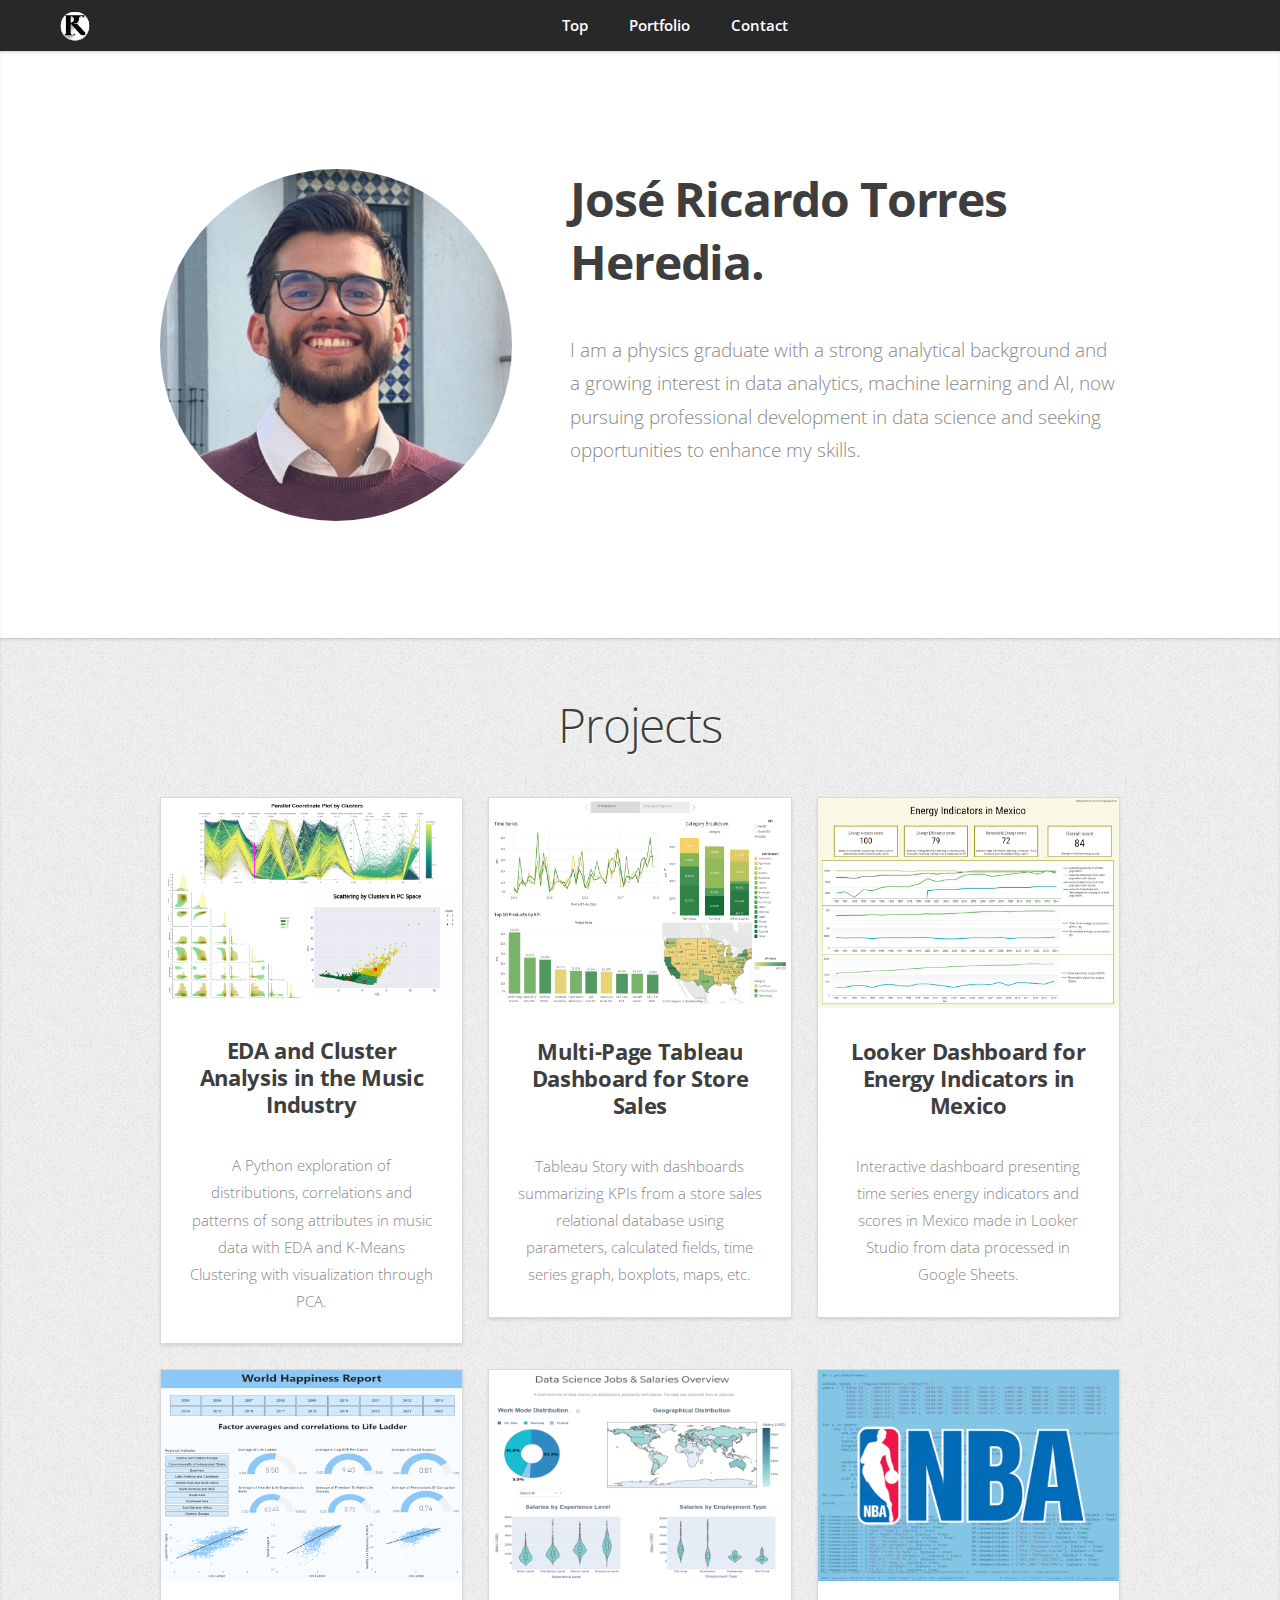
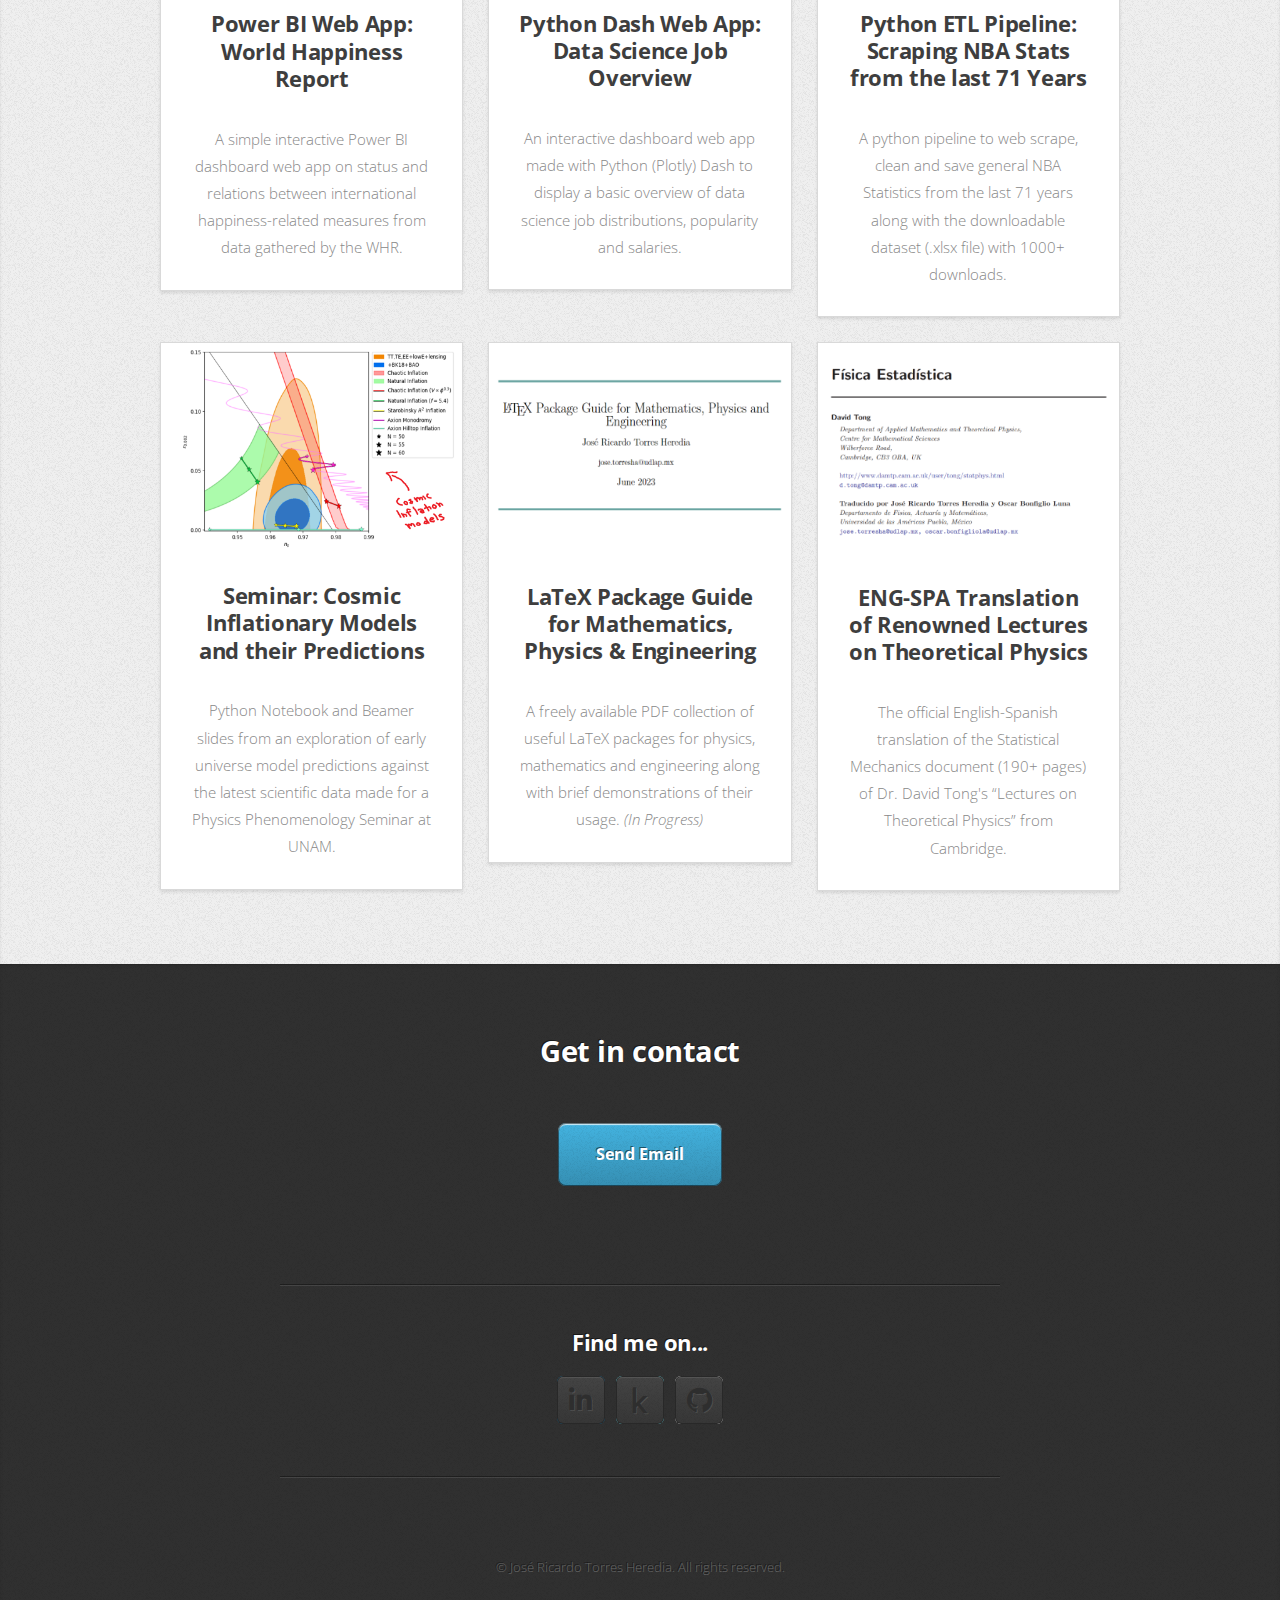
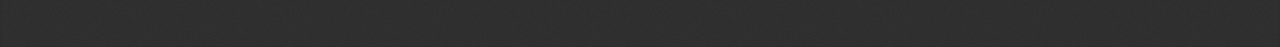
<file: index.html>
<!DOCTYPE HTML>
<!--
	Miniport by HTML5 UP
	html5up.net | @ajlkn
	Free for personal and commercial use under the CCA 3.0 license (html5up.net/license)
-->
<html>
	<head>
		<title>Ricardo Torres | Portfolio </title>
		<meta charset="utf-8" />
		<meta name="viewport" content="width=device-width, initial-scale=1, user-scalable=no" />
		<link rel="stylesheet" href="assets/css/main.css" />
		<link rel="shortcut icon" type="image/x-icon" href="/images/R.png" >
	</head>
	<body class="is-preload">

		<!-- Nav -->
			<nav id="nav">
				<!-- <img src="images/R logo.png" width="60px" height="50px" id=logo alt="Logo image" style="margin-left: 10px;" /> -->
				<!-- <img src="images/R logo.png" width="60px" height="60px"/>  -->
				<ul class="nav-container">
					<!-- <img src="images/R logo.png" width="70px" height="70px"/>  -->
					<img src="images/R logo.png" alt="Logo" width="70px" height="70px">
					<li><a href="#top">Top</a></li>
					<!-- <li><a href="#work">Work</a></li> -->
					<li><a href="#portfolio">Portfolio</a></li>
					<li><a href="#contact">Contact</a></li>
				</ul>
			</nav>

		<!-- Home -->
			<article id="top" class="wrapper style1">
				<div class="container">
					<div class="row">
						<div class="col-4 col-5-large col-12-medium">
							<span class="image fit"><img src="images/1080_1080.jpg" alt="" /></span>
						</div>
						<div class="col-8 col-7-large col-12-medium">
							<header>
								<h1> <strong>José Ricardo Torres</strong></h1>
								<h1> <strong>Heredia.</strong></h1>
							</header>
							<p> I am a physics graduate with a strong analytical background and a growing interest in data analytics, machine learning and AI,
								now pursuing professional development in data science and seeking opportunities to enhance my skills.
							</p>
							<!-- <a href="#work" class="button large scrolly">Learn about what I do</a> -->
						</div>
					</div>
				</div>
			</article>

		<!-- Work -->
				<!-- <article id="work" class="wrapper style2">
					<div class="container">
						<header>
							<h1>Skills</h1>
							<h3><br> &bull; &nbsp Python &nbsp &bull; &nbsp LaTeX &nbsp 

								&bull; &nbsp Excel &nbsp &bull; &nbsp SQL &nbsp &bull; &nbsp Power BI &nbsp &bull;  
								&nbsp Tableau &nbsp &bull; &nbsp Looker &nbsp &bull;<br>

								</h3>
							<p> <b> &#9866; &nbsp Numpy &nbsp &#9866; &nbsp SciPy &nbsp &#9866; &nbsp Pandas &nbsp &#9866; &nbsp Matplotlib &nbsp &#9866;
								Seaborn &nbsp &#9866; &nbsp Plotly &nbsp &#9866; &nbsp Dash &nbsp &#9866; &nbsp Scikit-learn &nbsp &#9866;<br>

								&#9866; &nbsp Lmfit &nbsp &#9866; &nbsp TensorFlow &nbsp &#9866;
								 &nbsp Regression &nbsp &mdash;
								KNN Classification &nbsp &mdash; &nbsp K-Means Clustering &nbsp &mdash; &nbsp PCA &nbsp &mdash; &nbsp Decision Trees &nbsp &mdash;  -->
								<!-- </b></p> -->
						<!-- </header> -->
						<!-- <div class="row aln-center">
							<div class="col-4 col-6-medium col-12-small">
								<section class="box style1">
									<span class="icon featured fa-comments"></span>
									<h3>Consequat lorem</h3>
									<p>Ornare nulla proin odio consequat sapien vestibulum ipsum primis sed amet consequat lorem dolore.</p>
								</section>
							</div>
							<div class="col-4 col-6-medium col-12-small">
								<section class="box style1">
									<span class="icon solid featured fa-camera-retro"></span>
									<h3>Lorem dolor tempus</h3>
									<p>Ornare nulla proin odio consequat sapien vestibulum ipsum primis sed amet consequat lorem dolore.</p>
								</section>
							</div>
							<div class="col-4 col-6-medium col-12-small">
								<section class="box style1">
									<span class="icon featured fa-thumbs-up"></span>
									<h3>Feugiat posuere</h3>
									<p>Ornare nulla proin odio consequat sapien vestibulum ipsum primis sed amet consequat lorem dolore.</p>
								</section>
							</div>
						</div> -->
						<!-- <footer>
							<p>Lorem ipsum dolor sit sapien vestibulum ipsum primis?</p>
							<a href="#portfolio" class="button large scrolly">See some of my recent work</a>
						</footer> -->
					<!-- </div>
				</article>  -->

		<!-- Portfolio -->
			<article id="portfolio" class="wrapper style3">
				<div class="container">
					<header>
						<h1>Projects</h1>
						<!-- <p><br> e last 15 years through an API and analyzing it through EDA and Lin <br></p> -->
					</header>
					<!-- <p><br> Data Managing and Machine Learning with Python using pandas, sklearn, tensorflow, pytorch, matplotlib, seaborn and plotly. <br></p> -->
					<div class="row">
						<!-- <div class="col-4 col-6-medium col-12-small">
							<article class="box style2">
								<a href="#" class="image featured"><img src="images/NBA temporary Better.png" alt="" /></a>
								<h3><a href="#">
									NBA Statistics Analysis from the Last 15 Years</a></h3>
								<p><br>A Python notebook and detailed LaTeX report on scrapping NBA data from 
									the last 15 years through an API and analyzing it through EDA and Linear Regression.</p>
							</article>
						</div> -->
						<div class="col-4 col-6-medium col-12-small">
							<article class="box style2">
								<a href="https://www.kaggle.com/code/ricardotorresheredia/spotify-youtube-data-eda-and-cluster-analysis" class="image featured"><img src="images/Sp TY 2.png" alt="" /></a>
								<h3><a href="https://www.kaggle.com/code/ricardotorresheredia/spotify-youtube-data-eda-and-cluster-analysis">
									EDA and Cluster Analysis in the Music Industry</a></h3>
								<p><br>A Python exploration of distributions, correlations and patterns of song attributes in music 
									data with EDA and K-Means Clustering with visualization through PCA.</p>
							</article>
						</div>
						<!-- <div class="col-4 col-6-medium col-12-small">
							<article class="box style2">
								<a href="#" class="image featured"><img src="images/Sp TY 2.png" alt="" /></a>
								<h3><a href="#">
									IMG-E: Text-to-Image Web App using Stable Diffusion</a></h3>
								<p><br>A text-to-image Flask web app via stable diffusion with adjustable image parameters. 
									An option for prompt suggestions from ChatGPT is available.</p>
							</article>
						</div> -->
					<!-- </div> -->
					<!-- <p><br><br> Data Visualization and Interactivity with Python, Power BI, Tableau and Excel.<br></p> -->
					<!-- <div class="row"> -->
						<div class="col-4 col-6-medium col-12-small">
							<article class="box style2">
								<a href="https://public.tableau.com/app/profile/ricardo.torres8443/viz/SuperstoreDashboard1_16933371869500/Story1" class="image featured"><img src="images/tableau img.png" alt="" /></a>
								<h3><a href="https://public.tableau.com/app/profile/ricardo.torres8443/viz/SuperstoreDashboard1_16933371869500/Story1">
									Multi-Page Tableau Dashboard for Store Sales</a></h3>
								<p><br> Tableau Story with dashboards summarizing KPIs from a store sales relational database using 
									parameters, calculated fields, time series graph, boxplots, maps, etc.
								</p>
							</article>
						</div>
						<div class="col-4 col-6-medium col-12-small">
							<article class="box style2">
								<a href="https://lookerstudio.google.com/u/0/reporting/615fe254-bdd6-4ee8-a8a5-5dc72607bb2c/page/PKJbD?s=jQ1ZJqPBIN4" class="image featured"><img src="images/Looker.png" alt="" /></a>
								<h3><a href="https://lookerstudio.google.com/u/0/reporting/615fe254-bdd6-4ee8-a8a5-5dc72607bb2c/page/PKJbD?s=jQ1ZJqPBIN4"> Looker Dashboard for Energy Indicators in Mexico </a></h3>
								<p><br> Interactive dashboard presenting time series energy indicators and scores in Mexico 
									made in Looker Studio from data processed in Google Sheets.
								</p>
							</article>
						</div>
						<div class="col-4 col-6-medium col-12-small">
							<article class="box style2">
								<a href="https://app.powerbi.com/view?r=eyJrIjoiYzM1Y2I2ODItYTQyYi00ZjcyLWJlOGUtNzQzZDUwY2ExYmI2IiwidCI6ImRmNDFjOTdhLWFkMWYtNGRlMy1hZGNjLWEyMmRkZDIzM2I0NCJ9" class="image featured"><img src="images/WHO FIXED.png" alt="" /></a>
								<h3><a href="https://app.powerbi.com/view?r=eyJrIjoiYzM1Y2I2ODItYTQyYi00ZjcyLWJlOGUtNzQzZDUwY2ExYmI2IiwidCI6ImRmNDFjOTdhLWFkMWYtNGRlMy1hZGNjLWEyMmRkZDIzM2I0NCJ9">
									Power BI Web App: World Happiness Report</a></h3>
								<p><br>A simple interactive Power BI dashboard web app on status and relations between international happiness-related measures from data gathered by the WHR.</p>
							</article>
						</div>
						<div class="col-4 col-6-medium col-12-small">
							<article class="box style2">
								<a href="https://data-science-job.onrender.com" class="image featured"><img src="images/DS Overview Clean.png" alt="" /></a>
								<h3><a href="https://data-science-job.onrender.com">
									Python Dash Web App: Data Science Job Overview</a></h3>
								<p><br>An interactive dashboard web app made with Python (Plotly) Dash to display a basic overview of data science job distributions, popularity and salaries.</p>
							</article>
						</div>
						<!-- <div class="col-4 col-6-medium col-12-small">
							<article class="box style2">
								<a href="#" class="image featured"><img src="images/pic03.jpg" alt="" /></a>
								<h3><a href="#">
									Overview of Exoplanet Discoveries</a></h3>
								<p><br>A Dash Plotly Web App presenting an overview of exoplanet discoveries and 
									characteristics.</p>
							</article>
						</div> -->
					<!-- </div> -->
					<!-- <p><br><br> Database creation and data querying in SQL. Data Scraping in Python.<br></p> -->
					<!-- <div class="row"> -->
						<div class="col-4 col-6-medium col-12-small">
							<article class="box style2">
								<a href="https://www.kaggle.com/datasets/ricardotorresheredia/nba-stats-from-the-last-71-years" class="image featured"><img src="images/NBA scrap.png" alt="" /></a>
								<h3><a href="https://github.com/JRicardoTH/NBA-71-Year-Stats-Scraping-Pipeline">
									Python ETL Pipeline: Scraping NBA Stats from the last 71 Years </a></h3>
								<p><br> A python pipeline to web scrape, clean and save general NBA Statistics from the last 71 years 
									along with the downloadable dataset (.xlsx file) with 1000+ downloads. </p>
							</article>
						</div>
						<!-- <div class="col-4 col-6-medium col-12-small">
							<article class="box style2">
								<a href="https://data-science-job.onrender.com" class="image featured"><img src="images/DS Overview Clean.png" alt="" /></a>
								<h3><a href="https://data-science-job.onrender.com">
									Data Cleaning and EDA with SQL</a></h3>
								<p><br>An interactive Python-based Dash Web App on a basic overview of data science job distributions, popularity and salaries.</p>
							</article>
						</div> -->
						<!-- <div class="col-4 col-6-medium col-12-small">
							<article class="box style2">
								<a href="https://data-science-job.onrender.com" class="image featured"><img src="images/DS Overview Clean.png" alt="" /></a>
								<h3><a href="https://data-science-job.onrender.com">
									EDA and Dashboard Creation in Excel</a></h3>
								<p><br>An interactive Python-based Dash Web App on a basic overview of data science job distributions, popularity and salaries.</p>
							</article>
						</div> -->
					<!-- </div> -->
					<!-- <h5> lelelele </h5> -->
					<!-- <p><br><br> Further projects in Python, LaTeX and translation. <br></p> -->
					<!-- <div class="row"> -->
						<div class="col-4 col-6-medium col-12-small">
							<article class="box style2">
								<a href="https://www.kaggle.com/code/ricardotorresheredia/cosmic-inflationary-models-and-their-predictions/notebook" class="image featured"><img src="images/nsr including MAHI Ill.png" alt="" /></a>
								<h3><a href="https://github.com/JRicardoTH/Cosmic_Inflationary_Models/tree/main">
									Seminar: Cosmic Inflationary Models and their Predictions</a></h3>
								<p><br> Python Notebook and Beamer slides from an exploration of early universe 
									model predictions against the latest scientific data made for a Physics Phenomenology Seminar at UNAM.</p>
							</article>
						</div>
                                         <!--	<div class="col-4 col-6-medium col-12-small">
							<article class="box style2">
								<a href="https://www.researchgate.net/publication/371782979_Cosmology_of_the_Early_Universe_with_Axions" class="image featured"><img src="images/Thesis Better.png" alt="" /></a>
								<h3><a href="https://www.researchgate.net/publication/371782979_Cosmology_of_the_Early_Universe_with_Axions">
									Thesis: Cosmology of the Early Universe with Axions</a></h3>
								<p><br> In this thesis, several models of axion inflation were surveyed and tested through minimization of χ<sup>2</sup> 
									against the latest observations of inflationary parameters by Planck.</p>
							</article>
						</div> -->
						<div class="col-4 col-6-medium col-12-small">
							<article class="box style2">
								<a href="mailto:jose.torresha@udlap.mx" class="image featured"><img src="images/LaTeX Guide COVER Better.png" alt="" /></a>
								<h3><a href="mailto:jose.torresha@udlap.mx">
									LaTeX Package Guide for Mathematics, Physics & Engineering</a></h3>
								<p><br>
									A freely available PDF collection of useful LaTeX packages for 
									physics, mathematics and engineering along with brief demonstrations of their usage. <i>(In Progress)</i></p>
							</article>
						</div>
						<!-- <div class="col-4 col-6-medium col-12-small">
							<article class="box style2">
								<a href="#" class="image featured"><img src="images/pic06.jpg" alt="" /></a>
								<h3><a href="#">
									Dilemmas in the Age of Artificial Intelligence</a></h3>
								<p><br>A videoessay on the arising challenges of managing and co-existing with AI.</p>
							</article>
						</div>
						<div class="col-4 col-6-medium col-12-small">
							<article class="box style2">
								<a href="#" class="image featured"><img src="images/pic06.jpg" alt="" /></a>
								<h3><a href="#">
									Essential Habit</a></h3>
								<p><br>A productivity Android app to manage habits. You can find it in Samsung's Play Store.</p>
							</article>
						</div> -->
						<div class="col-4 col-6-medium col-12-small">
							<article class="box style2">
								<a href="http://www.damtp.cam.ac.uk/user/tong/statphys/fisest.pdf" class="image featured"><img src="images/StatMech.jpg" alt="" /></a>
								<h3><a href="http://www.damtp.cam.ac.uk/user/tong/statphys/fisest.pdf">
									ENG-SPA Translation of Renowned Lectures on Theoretical Physics</a></h3>
								<p><br> The official English-Spanish translation of the
									Statistical Mechanics document (190+ pages) of Dr. David
									Tong's “Lectures on Theoretical Physics” from Cambridge.</p>
							</article>
						</div>
						<!-- <div class="col-4 col-6-medium col-12-small">
							<article class="box style2">
								<a href="#" class="image featured"><img src="images/pic06.jpg" alt="" /></a>
								<h3><a href="#">
									Dilemmas in the Age of Artificial Intelligence</a></h3>
								<p><br>A videoessay on the arising challenges of managing and co-existing with AI.</p>
							</article>
						</div> -->
					</div>
					<!-- <footer>
						<p>Lorem ipsum dolor sit sapien vestibulum ipsum primis?</p>
						<a href="#contact" class="button large scrolly">Get in touch with me</a>
					</footer> -->
				</div>
			</article>

		<!-- Contact -->
			<article id="contact" class="wrapper style4">
				<div class="container medium">
					<header>
						<h2> Get in contact </h2>
						<!-- <p>Ornare nulla proin odio consequat sapien vestibulum ipsum.</p> -->
					</header>
					<div class="row">
						<div class="col-12">
							<ul class="actions">
								<li><a href="mailto:jose.torresha@udlap.mx"><input type="submit" value="Send Email" /></a></li>
								<!-- <li><input type="reset" value="Clear Form" class="alt" /></li> -->
							</ul>
							<!-- <form method="post" action="#">
								<div class="row">
									<div class="col-6 col-12-small">
										<input type="text" name="name" id="name" placeholder="Name" />
									</div>
									<div class="col-6 col-12-small">
										<input type="text" name="email" id="email" placeholder="Email" />
									</div>
									<div class="col-12">
										<input type="text" name="subject" id="subject" placeholder="Subject" />
									</div>
									<div class="col-12">
										<textarea name="message" id="message" placeholder="Message"></textarea>
									</div>
									<div class="col-12">
										<ul class="actions">
											<li><input type="submit" value="Send Message" /></li>
											<li><input type="reset" value="Clear Form" class="alt" /></li>
										</ul>
									</div>
								</div>
							</form> -->
						</div>
						<div class="col-12">
							<hr />
							<h3>Find me on...</h3>
							<ul class="social">
								<!-- <li><a href="#" class="icon brands fa-twitter"><span class="label">Twitter</span></a></li> -->
								<!-- <li><a href="#" class="icon brands fa-facebook-f"><span class="label">Facebook</span></a></li> -->
								<!-- <li><a href="#" class="icon brands fa-dribbble"><span class="label">Dribbble</span></a></li> -->
								<li><a href="https://www.linkedin.com/in/josé-ricardo-torres-heredia-740849238/" class="icon brands fa-linkedin-in"><span class="label">LinkedIn</span></a></li>
								<li><a href="https://www.kaggle.com/ricardotorresheredia" class="icon brands fa-kaggle"><span class="label">Kaggle</span></a></li>
								<!-- <li><a href="#" class="icon brands fa-google-plus"><span class="label">Google+</span></a></li> -->
								<li><a href="https://github.com/JRicardoTH" class="icon brands fa-github"><span class="label">Github</span></a></li>
								
								<!-- <li><a href="mailto:jose.torresha@udlap.mx" class="icon solid fa-envelope"><span></span></a></li> -->
								<!-- <li><a href="mailto:ricardo.tohe@outlook.com" class="icon brands fa-instagram"><span>Instagram</span></a></li>
								<li><a href="#" class="icon brands fa-foursquare"><span>Foursquare</span></a></li>
								<li><a href="#" class="icon brands fa-skype"><span>Skype</span></a></li>
								<li><a href="#" class="icon brands fa-soundcloud"><span>Soundcloud</span></a></li>
								<li><a href="#" class="icon brands fa-youtube"><span>YouTube</span></a></li>
								<li><a href="#" class="icon brands fa-blogger"><span>Blogger</span></a></li>
								<li><a href="#" class="icon brands fa-flickr"><span>Flickr</span></a></li>
								<li><a href="#" class="icon brands fa-vimeo"><span>Vimeo</span></a></li> -->
								
							</ul>
							<hr />
						</div>
					</div>
					<footer>
						<ul id="copyright">
							<li>&copy; José Ricardo Torres Heredia. All rights reserved.
						</ul>
					</footer>
				</div>
			</article>

		<!-- Scripts -->
			<script src="assets/js/jquery.min.js"></script>
			<script src="assets/js/jquery.scrolly.min.js"></script>
			<script src="assets/js/browser.min.js"></script>
			<script src="assets/js/breakpoints.min.js"></script>
			<script src="assets/js/util.js"></script>
			<script src="assets/js/main.js"></script>

	</body>
</html>
</file>
<file: assets/css/main.css>
@import url("https://fonts.googleapis.com/css?family=Open+Sans:300,300italic,600,600italic,700");
@import url("fontawesome-all.min.css");

/*
	Miniport by HTML5 UP
	html5up.net | @ajlkn
	Free for personal and commercial use under the CCA 3.0 license (html5up.net/license)
*/

html, body, div, span, applet, object,
iframe, h1, h2, h3, h4, h5, h6, p, blockquote,
pre, a, abbr, acronym, address, big, cite,
code, del, dfn, em, img, ins, kbd, q, s, samp,
small, strike, strong, sub, sup, tt, var, b,
u, i, center, dl, dt, dd, ol, ul, li, fieldset,
form, label, legend, table, caption, tbody,
tfoot, thead, tr, th, td, article, aside,
canvas, details, embed, figure, figcaption,
footer, header, hgroup, menu, nav, output, ruby,
section, summary, time, mark, audio, video {
	margin: 0;
	padding: 0;
	border: 0;
	font-size: 100%;
	font: inherit;
	vertical-align: baseline;}

article, aside, details, figcaption, figure,
footer, header, hgroup, menu, nav, section {
	display: block;}

body {
	line-height: 1;
}

ol, ul {
	list-style: none;
}

blockquote, q {
	quotes: none;
}

	blockquote:before, blockquote:after, q:before, q:after {
		content: '';
		content: none;
	}

table {
	border-collapse: collapse;
	border-spacing: 0;
}

body {
	-webkit-text-size-adjust: none;
}

mark {
	background-color: transparent;
	color: inherit;
}

input::-moz-focus-inner {
	border: 0;
	padding: 0;
}

input, select, textarea {
	-moz-appearance: none;
	-webkit-appearance: none;
	-ms-appearance: none;
	appearance: none;
}

/* Basic */

	html {
		box-sizing: border-box;
	}

	*, *:before, *:after {
		box-sizing: inherit;
	}

	body {
		padding-top: 3.5em;
	}

		body.is-preload *, body.is-preload *:before, body.is-preload *:after {
			-moz-animation: none !important;
			-webkit-animation: none !important;
			-ms-animation: none !important;
			animation: none !important;
			-moz-transition: none !important;
			-webkit-transition: none !important;
			-ms-transition: none !important;
			transition: none !important;
		}

	body, input, textarea, select {
		font-family: 'Open Sans', sans-serif;
		line-height: 1.85em;
		color: #888;
		font-weight: 300;
		font-size: 13pt;
	}

	a {
		-moz-transition: color .2s ease-in-out;
		-webkit-transition: color .2s ease-in-out;
		-ms-transition: color .2s ease-in-out;
		transition: color .2s ease-in-out;
		color: #43B3E0;
		text-decoration: underline;
	}

		a:hover {
			color: #43bff0 !important;
		}

		a img {
			border: 0;
		}

	b, strong {
		font-weight: 600;
		color: #3e3e3e;
	}

	i, em {
		font-style: italic;
	}

	sub {
		position: relative;
		top: 0.5em;
		font-size: 0.8em;
	}

	sup {
		position: relative;
		top: -0.5em;
		font-size: 0.8em;
	}

	blockquote {
		border-left: solid 0.75em #eee;
		padding: 1em 0 1em 1.5em;
		font-style: italic;
	}

	h1, h2, h3, h4, h5, h6 {
		color: #3e3e3e;
		margin: 0 0 0.75em 0;
	}

	h1 a, h2 a, h3 a, h4 a, h5 a, h6 a {
		text-decoration: none;
		color: inherit;
	}

	h2, h3, h4, h5, h6 {
		font-weight: 700;
	}

	h1 {
		font-size: 3.25em;
		letter-spacing: -0.025em;
		font-weight: 300;
	}

		h1 strong {
			font-weight: 700;
		}

	h2 {
		font-size: 2em;
		letter-spacing: -0.015em;
	}

	h3 {
		font-size: 1.5em;
		letter-spacing: -0.015em;
	}

	em, i {
		font-style: italic;
	}

	br.clear {
		clear: both;
	}

	hr {
		border: 0;
		border-top: solid 1px #444;
		border-top-color: rgba(0, 0, 0, 0.35);
		box-shadow: 0px 1px 0px 0px rgba(255, 255, 255, 0.1);
		height: 1px;
		margin: 3em 0;
	}

	p, ul, ol, dl, table {
		margin-bottom: 2em;
	}

	header {
		margin: 0 0 3em 0;
	}

		header > p {
			font-size: 1.25em;
			margin: 0;
		}

	footer {
		margin: 3em 0 0 0;
	}

		footer > p {
			font-size: 1.25em;
		}

/* Container */

	.container {
		margin: 0 auto;
		max-width: calc(100% - 50px);
		width: 1200px;
	}

		.container.medium {
			width: 900px;
		}



		/* Navigation Container */
		.nav-container {
			margin: 0 auto;
			max-width: 1200px; /* Set the desired width for the navigation container */
		}
		
		.nav-container.medium {
			width: 900px;
		}



		@media screen and (max-width: 1680px) {

			.container {
				width: 1200px;
			}

				.container.medium {
					width: 900px;
				}

		}

		@media screen and (max-width: 1280px) {

			.container {
				width: 960px;
			}

				.container.medium {
					width: 720px;
				}

		}

		@media screen and (max-width: 980px) {

			.container {
				width: 100%;
			}

				.container.medium {
					width: 75%;
				}

		}

		@media screen and (max-width: 736px) {

			.container {
				width: 100%;
				max-width: calc(100% - 30px);
			}

				.container.medium {
					width: 100%;
				}

		}

/* Row */

	.row {
		display: flex;
		flex-wrap: wrap;
		box-sizing: border-box;
		align-items: stretch;
	}

		.row > * {
			box-sizing: border-box;
		}

		.row.gtr-uniform > * > :last-child {
			margin-bottom: 0;
		}

		.row.aln-left {
			justify-content: flex-start;
		}

		.row.aln-center {
			justify-content: center;
		}

		.row.aln-right {
			justify-content: flex-end;
		}

		.row.aln-top {
			align-items: flex-start;
		}

		.row.aln-middle {
			align-items: center;
		}

		.row.aln-bottom {
			align-items: flex-end;
		}

		.row > .imp {
			order: -1;
		}

		.row > .col-1 {
			width: 8.33333%;
		}

		.row > .off-1 {
			margin-left: 8.33333%;
		}

		.row > .col-2 {
			width: 16.66667%;
		}

		.row > .off-2 {
			margin-left: 16.66667%;
		}

		.row > .col-3 {
			width: 25%;
		}

		.row > .off-3 {
			margin-left: 25%;
		}

		.row > .col-4 {
			width: 33.33333%;
		}

		.row > .off-4 {
			margin-left: 33.33333%;
		}

		.row > .col-5 {
			width: 41.66667%;
		}

		.row > .off-5 {
			margin-left: 41.66667%;
		}

		.row > .col-6 {
			width: 50%;
		}

		.row > .off-6 {
			margin-left: 50%;
		}

		.row > .col-7 {
			width: 58.33333%;
		}

		.row > .off-7 {
			margin-left: 58.33333%;
		}

		.row > .col-8 {
			width: 66.66667%;
		}

		.row > .off-8 {
			margin-left: 66.66667%;
		}

		.row > .col-9 {
			width: 75%;
		}

		.row > .off-9 {
			margin-left: 75%;
		}

		.row > .col-10 {
			width: 83.33333%;
		}

		.row > .off-10 {
			margin-left: 83.33333%;
		}

		.row > .col-11 {
			width: 91.66667%;
		}

		.row > .off-11 {
			margin-left: 91.66667%;
		}

		.row > .col-12 {
			width: 100%;
		}

		.row > .off-12 {
			margin-left: 100%;
		}

		.row.gtr-0 {
			margin-top: 0px;
			margin-left: 0px;
		}

			.row.gtr-0 > * {
				padding: 0px 0 0 0px;
			}

			.row.gtr-0.gtr-uniform {
				margin-top: 0px;
			}

				.row.gtr-0.gtr-uniform > * {
					padding-top: 0px;
				}

		.row.gtr-25 {
			margin-top: -6.25px;
			margin-left: -6.25px;
		}

			.row.gtr-25 > * {
				padding: 6.25px 0 0 6.25px;
			}

			.row.gtr-25.gtr-uniform {
				margin-top: -6.25px;
			}

				.row.gtr-25.gtr-uniform > * {
					padding-top: 6.25px;
				}

		.row.gtr-50 {
			margin-top: -12.5px;
			margin-left: -12.5px;
		}

			.row.gtr-50 > * {
				padding: 12.5px 0 0 12.5px;
			}

			.row.gtr-50.gtr-uniform {
				margin-top: -12.5px;
			}

				.row.gtr-50.gtr-uniform > * {
					padding-top: 12.5px;
				}

		.row {
			margin-top: -25px;
			margin-left: -25px;
		}

			.row > * {
				padding: 25px 0 0 25px;
			}

			.row.gtr-uniform {
				margin-top: -25px;
			}

				.row.gtr-uniform > * {
					padding-top: 25px;
				}

		.row.gtr-150 {
			margin-top: -37.5px;
			margin-left: -37.5px;
		}

			.row.gtr-150 > * {
				padding: 37.5px 0 0 37.5px;
			}

			.row.gtr-150.gtr-uniform {
				margin-top: -37.5px;
			}

				.row.gtr-150.gtr-uniform > * {
					padding-top: 37.5px;
				}

		.row.gtr-200 {
			margin-top: -50px;
			margin-left: -50px;
		}

			.row.gtr-200 > * {
				padding: 50px 0 0 50px;
			}

			.row.gtr-200.gtr-uniform {
				margin-top: -50px;
			}

				.row.gtr-200.gtr-uniform > * {
					padding-top: 50px;
				}

		@media screen and (max-width: 1680px) {

			.row {
				display: flex;
				flex-wrap: wrap;
				box-sizing: border-box;
				align-items: stretch;
			}

				.row > * {
					box-sizing: border-box;
				}

				.row.gtr-uniform > * > :last-child {
					margin-bottom: 0;
				}

				.row.aln-left {
					justify-content: flex-start;
				}

				.row.aln-center {
					justify-content: center;
				}

				.row.aln-right {
					justify-content: flex-end;
				}

				.row.aln-top {
					align-items: flex-start;
				}

				.row.aln-middle {
					align-items: center;
				}

				.row.aln-bottom {
					align-items: flex-end;
				}

				.row > .imp-xlarge {
					order: -1;
				}

				.row > .col-1-xlarge {
					width: 8.33333%;
				}

				.row > .off-1-xlarge {
					margin-left: 8.33333%;
				}

				.row > .col-2-xlarge {
					width: 16.66667%;
				}

				.row > .off-2-xlarge {
					margin-left: 16.66667%;
				}

				.row > .col-3-xlarge {
					width: 25%;
				}

				.row > .off-3-xlarge {
					margin-left: 25%;
				}

				.row > .col-4-xlarge {
					width: 33.33333%;
				}

				.row > .off-4-xlarge {
					margin-left: 33.33333%;
				}

				.row > .col-5-xlarge {
					width: 41.66667%;
				}

				.row > .off-5-xlarge {
					margin-left: 41.66667%;
				}

				.row > .col-6-xlarge {
					width: 50%;
				}

				.row > .off-6-xlarge {
					margin-left: 50%;
				}

				.row > .col-7-xlarge {
					width: 58.33333%;
				}

				.row > .off-7-xlarge {
					margin-left: 58.33333%;
				}

				.row > .col-8-xlarge {
					width: 66.66667%;
				}

				.row > .off-8-xlarge {
					margin-left: 66.66667%;
				}

				.row > .col-9-xlarge {
					width: 75%;
				}

				.row > .off-9-xlarge {
					margin-left: 75%;
				}

				.row > .col-10-xlarge {
					width: 83.33333%;
				}

				.row > .off-10-xlarge {
					margin-left: 83.33333%;
				}

				.row > .col-11-xlarge {
					width: 91.66667%;
				}

				.row > .off-11-xlarge {
					margin-left: 91.66667%;
				}

				.row > .col-12-xlarge {
					width: 100%;
				}

				.row > .off-12-xlarge {
					margin-left: 100%;
				}

				.row.gtr-0 {
					margin-top: 0px;
					margin-left: 0px;
				}

					.row.gtr-0 > * {
						padding: 0px 0 0 0px;
					}

					.row.gtr-0.gtr-uniform {
						margin-top: 0px;
					}

						.row.gtr-0.gtr-uniform > * {
							padding-top: 0px;
						}

				.row.gtr-25 {
					margin-top: -6.25px;
					margin-left: -6.25px;
				}

					.row.gtr-25 > * {
						padding: 6.25px 0 0 6.25px;
					}

					.row.gtr-25.gtr-uniform {
						margin-top: -6.25px;
					}

						.row.gtr-25.gtr-uniform > * {
							padding-top: 6.25px;
						}

				.row.gtr-50 {
					margin-top: -12.5px;
					margin-left: -12.5px;
				}

					.row.gtr-50 > * {
						padding: 12.5px 0 0 12.5px;
					}

					.row.gtr-50.gtr-uniform {
						margin-top: -12.5px;
					}

						.row.gtr-50.gtr-uniform > * {
							padding-top: 12.5px;
						}

				.row {
					margin-top: -25px;
					margin-left: -25px;
				}

					.row > * {
						padding: 25px 0 0 25px;
					}

					.row.gtr-uniform {
						margin-top: -25px;
					}

						.row.gtr-uniform > * {
							padding-top: 25px;
						}

				.row.gtr-150 {
					margin-top: -37.5px;
					margin-left: -37.5px;
				}

					.row.gtr-150 > * {
						padding: 37.5px 0 0 37.5px;
					}

					.row.gtr-150.gtr-uniform {
						margin-top: -37.5px;
					}

						.row.gtr-150.gtr-uniform > * {
							padding-top: 37.5px;
						}

				.row.gtr-200 {
					margin-top: -50px;
					margin-left: -50px;
				}

					.row.gtr-200 > * {
						padding: 50px 0 0 50px;
					}

					.row.gtr-200.gtr-uniform {
						margin-top: -50px;
					}

						.row.gtr-200.gtr-uniform > * {
							padding-top: 50px;
						}

		}

		@media screen and (max-width: 1280px) {

			.row {
				display: flex;
				flex-wrap: wrap;
				box-sizing: border-box;
				align-items: stretch;
			}

				.row > * {
					box-sizing: border-box;
				}

				.row.gtr-uniform > * > :last-child {
					margin-bottom: 0;
				}

				.row.aln-left {
					justify-content: flex-start;
				}

				.row.aln-center {
					justify-content: center;
				}

				.row.aln-right {
					justify-content: flex-end;
				}

				.row.aln-top {
					align-items: flex-start;
				}

				.row.aln-middle {
					align-items: center;
				}

				.row.aln-bottom {
					align-items: flex-end;
				}

				.row > .imp-large {
					order: -1;
				}

				.row > .col-1-large {
					width: 8.33333%;
				}

				.row > .off-1-large {
					margin-left: 8.33333%;
				}

				.row > .col-2-large {
					width: 16.66667%;
				}

				.row > .off-2-large {
					margin-left: 16.66667%;
				}

				.row > .col-3-large {
					width: 25%;
				}

				.row > .off-3-large {
					margin-left: 25%;
				}

				.row > .col-4-large {
					width: 33.33333%;
				}

				.row > .off-4-large {
					margin-left: 33.33333%;
				}

				.row > .col-5-large {
					width: 41.66667%;
				}

				.row > .off-5-large {
					margin-left: 41.66667%;
				}

				.row > .col-6-large {
					width: 50%;
				}

				.row > .off-6-large {
					margin-left: 50%;
				}

				.row > .col-7-large {
					width: 58.33333%;
				}

				.row > .off-7-large {
					margin-left: 58.33333%;
				}

				.row > .col-8-large {
					width: 66.66667%;
				}

				.row > .off-8-large {
					margin-left: 66.66667%;
				}

				.row > .col-9-large {
					width: 75%;
				}

				.row > .off-9-large {
					margin-left: 75%;
				}

				.row > .col-10-large {
					width: 83.33333%;
				}

				.row > .off-10-large {
					margin-left: 83.33333%;
				}

				.row > .col-11-large {
					width: 91.66667%;
				}

				.row > .off-11-large {
					margin-left: 91.66667%;
				}

				.row > .col-12-large {
					width: 100%;
				}

				.row > .off-12-large {
					margin-left: 100%;
				}

				.row.gtr-0 {
					margin-top: 0px;
					margin-left: 0px;
				}

					.row.gtr-0 > * {
						padding: 0px 0 0 0px;
					}

					.row.gtr-0.gtr-uniform {
						margin-top: 0px;
					}

						.row.gtr-0.gtr-uniform > * {
							padding-top: 0px;
						}

				.row.gtr-25 {
					margin-top: -6.25px;
					margin-left: -6.25px;
				}

					.row.gtr-25 > * {
						padding: 6.25px 0 0 6.25px;
					}

					.row.gtr-25.gtr-uniform {
						margin-top: -6.25px;
					}

						.row.gtr-25.gtr-uniform > * {
							padding-top: 6.25px;
						}

				.row.gtr-50 {
					margin-top: -12.5px;
					margin-left: -12.5px;
				}

					.row.gtr-50 > * {
						padding: 12.5px 0 0 12.5px;
					}

					.row.gtr-50.gtr-uniform {
						margin-top: -12.5px;
					}

						.row.gtr-50.gtr-uniform > * {
							padding-top: 12.5px;
						}

				.row {
					margin-top: -25px;
					margin-left: -25px;
				}

					.row > * {
						padding: 25px 0 0 25px;
					}

					.row.gtr-uniform {
						margin-top: -25px;
					}

						.row.gtr-uniform > * {
							padding-top: 25px;
						}

				.row.gtr-150 {
					margin-top: -37.5px;
					margin-left: -37.5px;
				}

					.row.gtr-150 > * {
						padding: 37.5px 0 0 37.5px;
					}

					.row.gtr-150.gtr-uniform {
						margin-top: -37.5px;
					}

						.row.gtr-150.gtr-uniform > * {
							padding-top: 37.5px;
						}

				.row.gtr-200 {
					margin-top: -50px;
					margin-left: -50px;
				}

					.row.gtr-200 > * {
						padding: 50px 0 0 50px;
					}

					.row.gtr-200.gtr-uniform {
						margin-top: -50px;
					}

						.row.gtr-200.gtr-uniform > * {
							padding-top: 50px;
						}

		}

		@media screen and (max-width: 980px) {

			.row {
				display: flex;
				flex-wrap: wrap;
				box-sizing: border-box;
				align-items: stretch;
			}

				.row > * {
					box-sizing: border-box;
				}

				.row.gtr-uniform > * > :last-child {
					margin-bottom: 0;
				}

				.row.aln-left {
					justify-content: flex-start;
				}

				.row.aln-center {
					justify-content: center;
				}

				.row.aln-right {
					justify-content: flex-end;
				}

				.row.aln-top {
					align-items: flex-start;
				}

				.row.aln-middle {
					align-items: center;
				}

				.row.aln-bottom {
					align-items: flex-end;
				}

				.row > .imp-medium {
					order: -1;
				}

				.row > .col-1-medium {
					width: 8.33333%;
				}

				.row > .off-1-medium {
					margin-left: 8.33333%;
				}

				.row > .col-2-medium {
					width: 16.66667%;
				}

				.row > .off-2-medium {
					margin-left: 16.66667%;
				}

				.row > .col-3-medium {
					width: 25%;
				}

				.row > .off-3-medium {
					margin-left: 25%;
				}

				.row > .col-4-medium {
					width: 33.33333%;
				}

				.row > .off-4-medium {
					margin-left: 33.33333%;
				}

				.row > .col-5-medium {
					width: 41.66667%;
				}

				.row > .off-5-medium {
					margin-left: 41.66667%;
				}

				.row > .col-6-medium {
					width: 50%;
				}

				.row > .off-6-medium {
					margin-left: 50%;
				}

				.row > .col-7-medium {
					width: 58.33333%;
				}

				.row > .off-7-medium {
					margin-left: 58.33333%;
				}

				.row > .col-8-medium {
					width: 66.66667%;
				}

				.row > .off-8-medium {
					margin-left: 66.66667%;
				}

				.row > .col-9-medium {
					width: 75%;
				}

				.row > .off-9-medium {
					margin-left: 75%;
				}

				.row > .col-10-medium {
					width: 83.33333%;
				}

				.row > .off-10-medium {
					margin-left: 83.33333%;
				}

				.row > .col-11-medium {
					width: 91.66667%;
				}

				.row > .off-11-medium {
					margin-left: 91.66667%;
				}

				.row > .col-12-medium {
					width: 100%;
				}

				.row > .off-12-medium {
					margin-left: 100%;
				}

				.row.gtr-0 {
					margin-top: 0px;
					margin-left: 0px;
				}

					.row.gtr-0 > * {
						padding: 0px 0 0 0px;
					}

					.row.gtr-0.gtr-uniform {
						margin-top: 0px;
					}

						.row.gtr-0.gtr-uniform > * {
							padding-top: 0px;
						}

				.row.gtr-25 {
					margin-top: -6.25px;
					margin-left: -6.25px;
				}

					.row.gtr-25 > * {
						padding: 6.25px 0 0 6.25px;
					}

					.row.gtr-25.gtr-uniform {
						margin-top: -6.25px;
					}

						.row.gtr-25.gtr-uniform > * {
							padding-top: 6.25px;
						}

				.row.gtr-50 {
					margin-top: -12.5px;
					margin-left: -12.5px;
				}

					.row.gtr-50 > * {
						padding: 12.5px 0 0 12.5px;
					}

					.row.gtr-50.gtr-uniform {
						margin-top: -12.5px;
					}

						.row.gtr-50.gtr-uniform > * {
							padding-top: 12.5px;
						}

				.row {
					margin-top: -25px;
					margin-left: -25px;
				}

					.row > * {
						padding: 25px 0 0 25px;
					}

					.row.gtr-uniform {
						margin-top: -25px;
					}

						.row.gtr-uniform > * {
							padding-top: 25px;
						}

				.row.gtr-150 {
					margin-top: -37.5px;
					margin-left: -37.5px;
				}

					.row.gtr-150 > * {
						padding: 37.5px 0 0 37.5px;
					}

					.row.gtr-150.gtr-uniform {
						margin-top: -37.5px;
					}

						.row.gtr-150.gtr-uniform > * {
							padding-top: 37.5px;
						}

				.row.gtr-200 {
					margin-top: -50px;
					margin-left: -50px;
				}

					.row.gtr-200 > * {
						padding: 50px 0 0 50px;
					}

					.row.gtr-200.gtr-uniform {
						margin-top: -50px;
					}

						.row.gtr-200.gtr-uniform > * {
							padding-top: 50px;
						}

		}

		@media screen and (max-width: 736px) {

			.row {
				display: flex;
				flex-wrap: wrap;
				box-sizing: border-box;
				align-items: stretch;
			}

				.row > * {
					box-sizing: border-box;
				}

				.row.gtr-uniform > * > :last-child {
					margin-bottom: 0;
				}

				.row.aln-left {
					justify-content: flex-start;
				}

				.row.aln-center {
					justify-content: center;
				}

				.row.aln-right {
					justify-content: flex-end;
				}

				.row.aln-top {
					align-items: flex-start;
				}

				.row.aln-middle {
					align-items: center;
				}

				.row.aln-bottom {
					align-items: flex-end;
				}

				.row > .imp-small {
					order: -1;
				}

				.row > .col-1-small {
					width: 8.33333%;
				}

				.row > .off-1-small {
					margin-left: 8.33333%;
				}

				.row > .col-2-small {
					width: 16.66667%;
				}

				.row > .off-2-small {
					margin-left: 16.66667%;
				}

				.row > .col-3-small {
					width: 25%;
				}

				.row > .off-3-small {
					margin-left: 25%;
				}

				.row > .col-4-small {
					width: 33.33333%;
				}

				.row > .off-4-small {
					margin-left: 33.33333%;
				}

				.row > .col-5-small {
					width: 41.66667%;
				}

				.row > .off-5-small {
					margin-left: 41.66667%;
				}

				.row > .col-6-small {
					width: 50%;
				}

				.row > .off-6-small {
					margin-left: 50%;
				}

				.row > .col-7-small {
					width: 58.33333%;
				}

				.row > .off-7-small {
					margin-left: 58.33333%;
				}

				.row > .col-8-small {
					width: 66.66667%;
				}

				.row > .off-8-small {
					margin-left: 66.66667%;
				}

				.row > .col-9-small {
					width: 75%;
				}

				.row > .off-9-small {
					margin-left: 75%;
				}

				.row > .col-10-small {
					width: 83.33333%;
				}

				.row > .off-10-small {
					margin-left: 83.33333%;
				}

				.row > .col-11-small {
					width: 91.66667%;
				}

				.row > .off-11-small {
					margin-left: 91.66667%;
				}

				.row > .col-12-small {
					width: 100%;
				}

				.row > .off-12-small {
					margin-left: 100%;
				}

				.row.gtr-0 {
					margin-top: 0px;
					margin-left: 0px;
				}

					.row.gtr-0 > * {
						padding: 0px 0 0 0px;
					}

					.row.gtr-0.gtr-uniform {
						margin-top: 0px;
					}

						.row.gtr-0.gtr-uniform > * {
							padding-top: 0px;
						}

				.row.gtr-25 {
					margin-top: -3.75px;
					margin-left: -3.75px;
				}

					.row.gtr-25 > * {
						padding: 3.75px 0 0 3.75px;
					}

					.row.gtr-25.gtr-uniform {
						margin-top: -3.75px;
					}

						.row.gtr-25.gtr-uniform > * {
							padding-top: 3.75px;
						}

				.row.gtr-50 {
					margin-top: -7.5px;
					margin-left: -7.5px;
				}

					.row.gtr-50 > * {
						padding: 7.5px 0 0 7.5px;
					}

					.row.gtr-50.gtr-uniform {
						margin-top: -7.5px;
					}

						.row.gtr-50.gtr-uniform > * {
							padding-top: 7.5px;
						}

				.row {
					margin-top: -15px;
					margin-left: -15px;
				}

					.row > * {
						padding: 15px 0 0 15px;
					}

					.row.gtr-uniform {
						margin-top: -15px;
					}

						.row.gtr-uniform > * {
							padding-top: 15px;
						}

				.row.gtr-150 {
					margin-top: -22.5px;
					margin-left: -22.5px;
				}

					.row.gtr-150 > * {
						padding: 22.5px 0 0 22.5px;
					}

					.row.gtr-150.gtr-uniform {
						margin-top: -22.5px;
					}

						.row.gtr-150.gtr-uniform > * {
							padding-top: 22.5px;
						}

				.row.gtr-200 {
					margin-top: -30px;
					margin-left: -30px;
				}

					.row.gtr-200 > * {
						padding: 30px 0 0 30px;
					}

					.row.gtr-200.gtr-uniform {
						margin-top: -30px;
					}

						.row.gtr-200.gtr-uniform > * {
							padding-top: 30px;
						}

		}

/* Form */

	form label {
		color: #3e3e3e;
		font-weight: 700;
		display: block;
		margin: 0 0 0.5em 0;
	}

	form input[type=text],
	form input[type=email],
	form input[type=password],
	form select,
	form textarea {
		-moz-transition: background .2s ease-in-out, box-shadow .2s ease-in-out;
		-webkit-transition: background .2s ease-in-out, box-shadow .2s ease-in-out;
		-ms-transition: background .2s ease-in-out, box-shadow .2s ease-in-out;
		transition: background .2s ease-in-out, box-shadow .2s ease-in-out;
		-webkit-appearance: none;
		display: block;
		border: 0;
		padding: 0.75em;
		font-size: 1em;
		border-radius: 8px;
		border: solid 1px #ddd;
		background: #fff;
		color: #bbb;
		box-shadow: inset 0px 2px 3px 1px rgba(0, 0, 0, 0.05), 0px 1px 0px 0px rgba(255, 255, 255, 0.025);
		width: 100%;
	}

		form input[type=text]:focus,
		form input[type=email]:focus,
		form input[type=password]:focus,
		form select:focus,
		form textarea:focus {
			background: #fafafa;
			box-shadow: inset 0px 2px 5px 0px rgba(0, 0, 0, 0.05), 0px 1px 0px 0px rgba(255, 255, 255, 0.025), inset 0px 0px 2px 1px #43bff0;
		}

	form textarea {
		height: 15em;
	}

	form .actions:last-child {
		margin-bottom: 0;
	}

	form ::-webkit-input-placeholder {
		color: #555 !important;
	}

	form :-moz-placeholder {
		color: #555 !important;
	}

	form ::-moz-placeholder {
		color: #555 !important;
	}

	form :-ms-input-placeholder {
		color: #555 !important;
	}

	form ::-moz-focus-inner {
		border: 0;
	}

/* Tables */

	table {
		width: 100%;
	}

		table.default {
			width: 100%;
		}

			table.default tr {
				border-top: solid 1px #eee;
			}

				table.default tr:first-child {
					border-top: 0;
				}

			table.default td {
				padding: 0.5em 1em 0.5em 1em;
			}

			table.default th {
				text-align: left;
				padding: 0.5em 1em 0.5em 1em;
				font-weight: 600;
				margin: 0 0 1em 0;
			}

			table.default thead {
				background: #4f4f4f;
				color: #fff;
			}

/* Section/Article */

	section, article {
		margin-bottom: 3em;
	}

	section > :last-child,
	article > :last-child,
	section:last-child,
	article:last-child {
		margin-bottom: 0;
	}

/* Image */

	.image {
		display: inline-block;
		position: relative;
	}

		.image img {
			display: block;
			width: 100%;
		}

		.image.fit {
			display: block;
			width: 100%;
		}

		.image.featured {
			display: block;
			width: 100%;
			margin: 0 0 2em 0;
		}

		.image.left {
			float: left;
			margin: 0 2em 2em 0;
		}

		.image.centered {
			display: block;
			margin: 0 0 2em 0;
		}

			.image.centered img {
				margin: 0 auto;
				width: auto;
			}

/* Button */

	input[type="button"],
	input[type="submit"],
	input[type="reset"],
	button,
	.button {
		background-image: url("images/bg.png"), -moz-linear-gradient(top, rgba(0, 0, 0, 0), rgba(0, 0, 0, 0.2));
		background-image: url("images/bg.png"), -webkit-linear-gradient(top, rgba(0, 0, 0, 0), rgba(0, 0, 0, 0.2));
		background-image: url("images/bg.png"), -ms-linear-gradient(top, rgba(0, 0, 0, 0), rgba(0, 0, 0, 0.2));
		background-image: url("images/bg.png"), linear-gradient(top, rgba(0, 0, 0, 0), rgba(0, 0, 0, 0.2));
		-moz-transition: background-color .2s ease-in-out;
		-webkit-transition: background-color .2s ease-in-out;
		-ms-transition: background-color .2s ease-in-out;
		transition: background-color .2s ease-in-out;
		-webkit-appearance: none;
		position: relative;
		display: inline-block;
		color: #fff !important;
		text-decoration: none;
		font-weight: 700;
		border: 0;
		outline: 0;
		cursor: pointer;
		border-radius: 8px;
		text-shadow: -1px -1px 0.5px rgba(0, 0, 0, 0.5);
		overflow: hidden;
		box-shadow: inset 0px 0px 0px 1px rgba(0, 0, 0, 0.5), inset 0px 2px 1px 0px rgba(255, 255, 255, 0.75);
		background-color: #43B3E0;
		padding: 1em 2.35em 1em 2.35em;
		font-size: 1.1em;
		max-width: 24em;
	}

		input[type="button"]:hover,
		input[type="submit"]:hover,
		input[type="reset"]:hover,
		button:hover,
		.button:hover {
			background-color: #43bff0;
			color: #fff !important;
		}

		input[type="button"]:active,
		input[type="submit"]:active,
		input[type="reset"]:active,
		button:active,
		.button:active {
			background-color: #3BA8D3;
			top: 1px;
		}

		input[type="button"].large,
		input[type="submit"].large,
		input[type="reset"].large,
		button.large,
		.button.large {
			font-size: 1.5em;
			letter-spacing: -0.025em;
		}

		input[type="button"].alt,
		input[type="submit"].alt,
		input[type="reset"].alt,
		button.alt,
		.button.alt {
			background-color: #444;
			box-shadow: inset 0px 0px 0px 1px #242424, inset 0px 2px 1px 0px rgba(255, 255, 255, 0.2);
		}

			input[type="button"].alt:hover,
			input[type="submit"].alt:hover,
			input[type="reset"].alt:hover,
			button.alt:hover,
			.button.alt:hover {
				background-color: #4f4f4f;
				color: #fff !important;
			}

			input[type="button"].alt:active,
			input[type="submit"].alt:active,
			input[type="reset"].alt:active,
			button.alt:active,
			.button.alt:active {
				background-color: #3f3f3f;
			}

/* List */

	ul {
		list-style: disc;
		padding-left: 1em;
	}

		ul li {
			padding-left: 0.5em;
		}

	ol {
		list-style: decimal;
		padding-left: 1.25em;
	}

		ol li {
			padding-left: 0.25em;
		}

/* Social */

	ul.social {
		cursor: default;
		margin: 0;
		list-style: none;
		padding-left: 0;
	}

		ul.social li {
			position: relative;
			display: inline-block;
			margin: 0.25em;
			top: 0;
			padding-left: 0;
		}

			ul.social li a {
				-moz-transition: top .2s ease-in-out;
				-webkit-transition: top .2s ease-in-out;
				-ms-transition: top .2s ease-in-out;
				transition: top .2s ease-in-out;
				display: block;
				width: 48px;
				height: 48px;
				border-radius: 6px;
				top: 0;
				position: relative;
			}

				ul.social li a:before {
					background-image: url("images/bg.png"), -moz-linear-gradient(top, rgba(0, 0, 0, 0), rgba(0, 0, 0, 0.2));
					background-image: url("images/bg.png"), -webkit-linear-gradient(top, rgba(0, 0, 0, 0), rgba(0, 0, 0, 0.2));
					background-image: url("images/bg.png"), -ms-linear-gradient(top, rgba(0, 0, 0, 0), rgba(0, 0, 0, 0.2));
					background-image: url("images/bg.png"), linear-gradient(top, rgba(0, 0, 0, 0), rgba(0, 0, 0, 0.2));
					-moz-transition: background-color .2s ease-in-out;
					-webkit-transition: background-color .2s ease-in-out;
					-ms-transition: background-color .2s ease-in-out;
					transition: background-color .2s ease-in-out;
					background-color: #444;
					border-radius: 6px;
					box-shadow: inset 0px 0px 0px 1px #282828, inset 0px 2px 1px 0px rgba(255, 255, 255, 0.1);
					color: #2E2E2E !important;
					display: block;
					font-size: 26px;
					height: 48px;
					line-height: 48px;
					text-align: center;
					outline: 0;
					overflow: hidden;
					text-shadow: 1px 1px 0px rgba(255, 255, 255, 0.1);
					width: 48px;
				}

				ul.social li a.fa-twitter {
					background-color: #2DAAE4;
				}

				ul.social li a.fa-facebook-f {
					background-color: #3C5A98;
				}

				ul.social li a.fa-dribbble {
					background-color: #C4376B;
				}

				ul.social li a.fa-kaggle {
					background-color: #67f2ff;
				}

				ul.social li a.fa-linkedin-in {
					background-color: #006599;
				}

				ul.social li a.fa-envelope {
					background-color: #8ca2ac;
				}

				ul.social li a.fa-tumblr {
					background-color: #51718A;
				}

				ul.social li a.fa-google-plus {
					background-color: #DA2713;
				}

				ul.social li a.fa-github {
					background-color: #FAFAFA;
				}

				ul.social li a.fa-rss {
					background-color: #F2600B;
				}

				ul.social li a.fa-instagram {
					background-color: #E0D7C8;
				}

				ul.social li a.fa-foursquare {
					background-color: #39A3D4;
				}

				ul.social li a.fa-skype {
					background-color: #10BEF1;
				}

				ul.social li a.fa-soundcloud {
					background-color: #FE5419;
				}

				ul.social li a.fa-youtube {
					background-color: #BF2E25;
				}

				ul.social li a.fa-blogger {
					background-color: #FF6501;
				}

				ul.social li a.fa-flickr {
					background-color: #0062DB;
				}

				ul.social li a.fa-vimeo {
					background-color: #4C8AB0;
				}

				ul.social li a:hover {
					top: -5px;
				}

					ul.social li a:hover:before {
						background-color: transparent;
					}

						@media screen and (max-width: 480px) {
							/* Styles for phone screens */
						
							/* ul.social li a:hover, */
							ul.social li a:before {
							background-color: #2E2E2E !important;
							}
						}

/* Actions */

	ul.actions {
		list-style: none;
		padding-left: 0;
	}

		ul.actions li {
			display: inline-block;
			margin: 0 0 0 1em;
			padding-left: 0;
		}

			ul.actions li:first-child {
				margin-left: 0;
			}

/* Box */

	.box {
		background: #fff;
		box-shadow: inset 0px 0px 0px 1px rgba(0, 0, 0, 0.15), 0px 2px 3px 0px rgba(0, 0, 0, 0.1);
		text-align: center;
		padding: 2em;
	}

		.box.style1 {
			padding: 3em 2em 3.5em 2em;
		}

			.box.style1 h3 {
				margin-bottom: 0.5em;
			}

		.box.style2 h3 {
			margin-bottom: 0.3em;
			/* margin-right: 1;
			margin-left: 1; */
		}

		.box.style2 .image {
			position: relative;
			left: 2em;
			top: 2em;
			margin: -3.95em 0.09em 4em -3.9em;
			width: auto;
		}

/* Icons */

	.icon {
		text-decoration: none;
		text-decoration: none;
	}

		.icon:before {
			-moz-osx-font-smoothing: grayscale;
			-webkit-font-smoothing: antialiased;
			display: inline-block;
			font-style: normal;
			font-variant: normal;
			text-rendering: auto;
			line-height: 1;
			text-transform: none !important;
			font-family: 'Font Awesome 5 Free';
			font-weight: 400;
		}

		.icon:before {
			font-size: 1.25em;
		}

		.icon > .label {
			display: none;
		}

		.icon.solid:before {
			font-weight: 900;
		}

		.icon.brands:before {
			font-family: 'Font Awesome 5 Brands';
		}

		.icon.featured {
			color: #EA8A95;
			display: block;
			margin: 0 0 1.5em 0;
			cursor: default;
		}

			.icon.featured:before {
				font-size: 6em;
			}

/* Wrappers */

	.wrapper {
		background-image: url("images/bg.png");
		box-shadow: inset 0px 1px 0px 0px rgba(0, 0, 0, 0.05), inset 0px 2px 3px 0px rgba(0, 0, 0, 0.1);
		padding: 8em 0 8em 0;
		text-align: center;
	}

		.wrapper.style1 {
			background-image: none;
			background-color: #fff;
		}

		.wrapper.style2 {
			background-color: #ffffff;
			text-shadow: 1px 1px 0px #fff;
		}

		.wrapper.style3 {
			background-color: #efefef;
			text-shadow: 1px 1px 0px #fff;
		}

		.wrapper.style4 {
			background-color: #303030;
			color: #999;
			text-shadow: -1px -1px 0px #181818;
		}

			.wrapper.style4 h1, .wrapper.style4 h2, .wrapper.style4 h3, .wrapper.style4 h4, .wrapper.style4 h5, .wrapper.style4 h6 {
				color: #fff;
			}

			.wrapper.style4 form input[type=text],
			.wrapper.style4 form input[type=password],
			.wrapper.style4 form select,
			.wrapper.style4 form textarea {
				border: none;
				background: #282828;
			}

				.wrapper.style4 form input[type=text]:focus,
				.wrapper.style4 form input[type=password]:focus,
				.wrapper.style4 form select:focus,
				.wrapper.style4 form textarea:focus {
					background: #252525;
				}

/* Nav */

	#nav {
		background-color: #282828;
		text-align: left;
		position: fixed;
		left: 0;
		top: 0;
		width: 100%;
		z-index: 10000;
		cursor: default;
		height: 3.5em;
		line-height: 3.5em;
	}

		#nav ul {
			margin-bottom: 0;
			list-style: none;
			padding-left: 0;
			text-align: center; /* Center the list items */
		}

		#nav ul li {
			display: inline-block;
			padding-left: 0px; /* Add padding to create space for the image */
			margin-top: -8px;
		}

		#nav ul li:first-child {
			text-align: left; /* Align the image to the left */
			/* padding-left: 0; Remove padding for the first list item to align the image */
		}

		#nav img {
			float: left; /* Align the image to the left */
			margin-right: 0px; /* Optional: Add some spacing between the image and the following list items */
			vertical-align: middle; /* Align the image vertically in the middle of the navbar */
			margin-top: -9px;
		}

			@media screen and (max-width: 480px) {
				/* Styles for phone screens */
			
				/* Make the image smaller */
				#nav img {
				width: 60px;
				height: 60px;
				margin-top: -7px;
				}
			}

	/* #nav {
		background-color: #282828;
		text-align: left;
		position: fixed;
		left: 0;
		top: 0;
		width: 100%;
		z-index: 10000;
		cursor: default;
		height: 3.5em;
		line-height: 3.5em;
	}

		#nav ul {
			margin-bottom: 0;
			list-style: none;
			padding-left: 0;
		}

		#nav img {
			display: left;
			padding-bottom: 10;
		}

		#nav li {
			display: inline-block;
			padding-left: 0;
		} */

		#nav a {
			-moz-transition: background-color .2s ease-in-out;
			-webkit-transition: background-color .2s ease-in-out;
			-ms-transition: background-color .2s ease-in-out;
			transition: background-color .2s ease-in-out;
			position: relative;
			display: block;
			color: #fff;
			text-decoration: none;
			outline: 0;
			font-weight: 600;
			border-radius: 8px;
			color: #fff;
			height: 2.5em;
			line-height: 2.5em;
			padding: 0 1.25em;
		}

			#nav a:hover {
				color: #fff !important;
				background: #383838;
			}

			#nav a.active {
				background: #484848;
			}

				#nav a.active:before {
					content: '';
					display: block;
					position: absolute;
					bottom: -0.6em;
					left: 50%;
					margin-left: -0.75em;
					border-left: solid 0.75em transparent;
					border-right: solid 0.75em transparent;
					border-top: solid 0.6em #282828;
				}

/* Articles */

	body > article {
		margin-bottom: 0;
	}

	#top {
		padding: 10em 0 10em 0;
		text-align: left;
	}

		#top .image {
			border-radius: 100%;
			width: 20em;
			height: 20em;
			margin: 0;
		}

			#top .image img {
				border-radius: 100%;
			}

		#top h1 {
			margin-top: 0.35em;
		}

		#top p {
			font-size: 1.3em;
			line-height: 1.75em;
		}

			#top p a {
				color: inherit;
			}

	#contact footer {
		font-size: 0.9em;
	}

/* Copyright */

	#copyright {
		color: #666;
		font-size: 1em;
		line-height: 1em;
		list-style: none;
		padding-left: 0;
		margin-bottom: 0;
	}

		#copyright li {
			display: inline-block;
			border-left: solid 1px rgba(0, 0, 0, 0.5);
			box-shadow: -1px 0px 0px 0px rgba(255, 255, 255, 0.1);
			padding: 0 0 0 1em;
			margin: 0 0 0 1em;
		}

			#copyright li:first-child {
				border: 0;
				box-shadow: none;
				padding-left: 0;
				margin-left: 0;
			}

		#copyright a {
			-moz-transition: color .2s ease-in-out;
			-webkit-transition: color .2s ease-in-out;
			-ms-transition: color .2s ease-in-out;
			transition: color .2s ease-in-out;
			color: inherit;
		}

			#copyright a:hover {
				color: #777;
			}

/* Large */

	@media screen and (max-width: 1280px) {

		/* Basic */

			body {
				font-size: 11pt;
			}

			input, textarea, select {
				font-size: 11pt;
			}

			header {
				margin: 0 0 4em 0;
			}

		/* Wrappers */

			.wrapper {
				padding: 5em 0 5em 0;
				text-align: center;
			}

				.wrapper.style4 .row-special {
					margin: 2em 0 0 0;
					padding: 2em 0 2em 0;
				}

		/* Articles */

			#top {
				padding: 8em 0;
			}

				#top .image {
					width: 24em;
					height: 24em;
					margin: 0;
				}

	}

/* Medium */

	@media screen and (max-width: 980px) {

		/* Articles */

			#top {
				text-align: center;
				padding: 5em 0;
			}

				#top .image {
					margin: 0 auto 2em auto;
				}

	}

/* Small */

	@media screen and (max-width: 736px) {

		/* Basic */

			body {
				padding-top: 44px;
			}

			body, input, textarea, select {
				line-height: 1.75em;
				font-size: 10pt;
				letter-spacing: 0;
			}

			h1, h2, h3, h4, h5, h6 {
				font-size: 1.25em;
				margin: 0 0 0.4em 0;
			}

			h1 {
				font-size: 2.25em;
				line-height: 1.25em;
			}

			header {
				margin: 0 0 2em 0;
			}

				header > p {
					font-size: 1.25em;
				}

			footer {
				margin: 2.5em 0 0 0;
			}

				footer > p {
					font-size: 1.25em;
				}

			hr {
				margin: 1.5em 0 2em 0;
			}

		/* Section/Article */

			section, article {
				clear: both;
			}

		/* Button */

			input[type="button"],
			input[type="submit"],
			input[type="reset"],
			button,
			.button {
				text-align: center;
				font-size: 1.2em;
				width: 50%;
				padding: 1em 0 1em 0;
			}

				input[type="button"].large,
				input[type="submit"].large,
				input[type="reset"].large,
				button.large,
				.button.large {
					font-size: 1.2em;
					letter-spacing: 0;
				}

		/* Social */

			ul.social {
				padding: 0.5em 0.5em 0 0.5em;
			}

				ul.social li {
					margin: 0.5em 0.5em 0.5em 0.5em;
				}

					ul.social li a {
						top: 0 !important;
					}

						ul.social li a:before {
							background-color:  #444 !important;
						}

		/* Actions */

			ul.actions {
				margin: 0;
			}

				ul.actions li {
					display: block;
					margin: 15px 0 0 0;
				}

					ul.actions li:first-child {
						margin-top: 0;
					}

		/* Box */

			.box {
				padding: 30px 20px 30px 20px;
				margin: 0 0 20px 0 !important;
			}

				.box h3 {
					margin-bottom: 0.25em;
				}

				.box .image.centered {
					margin-bottom: 1em;
				}

				.box .image.featured {
					position: relative;
					left: 20px;
					top: 20px;
					margin: -50px 0 50px -40px;
					width: auto;
				}

				.box.style1 {
					max-width: 32em;
					margin-left: auto !important;
					margin-right: auto !important;
				}

				.box.style2 {
					max-width: 23em;
					margin-left: auto !important;
					margin-right: auto !important;
				}

		/* Wrappers */

			.wrapper {
				padding: 3em 0;
				text-align: center;
			}

		/* Nav */

			#nav {
				height: 44px;
				line-height: 44px;
			}

				#nav a {
					padding: 0 0.75em;
					height: inherit;
					line-height: inherit;
					border-radius: 0;
				}


					#nav a:hover {
						background-color: transparent;
					}

		/* Articles */

			#top {
				padding: 3em 0;
			}

				#top .image {
					width: 15em;
					height: 15em;
					margin-bottom: 0;
				}

				#top p {
					font-size: 1em;
				}

			#contact footer {
				margin: 0;
			}

		/* Copyright */

			#copyright {
				font-size: 1em;
				margin: 0;
			}

				#copyright li {
					display: block;
					margin: 1em 0 0 0;
					padding: 0;
					box-shadow: none;
					border-left: 0;
				}

					#copyright li:first-child {
						margin-top: 0;
					}

	}
</file>
